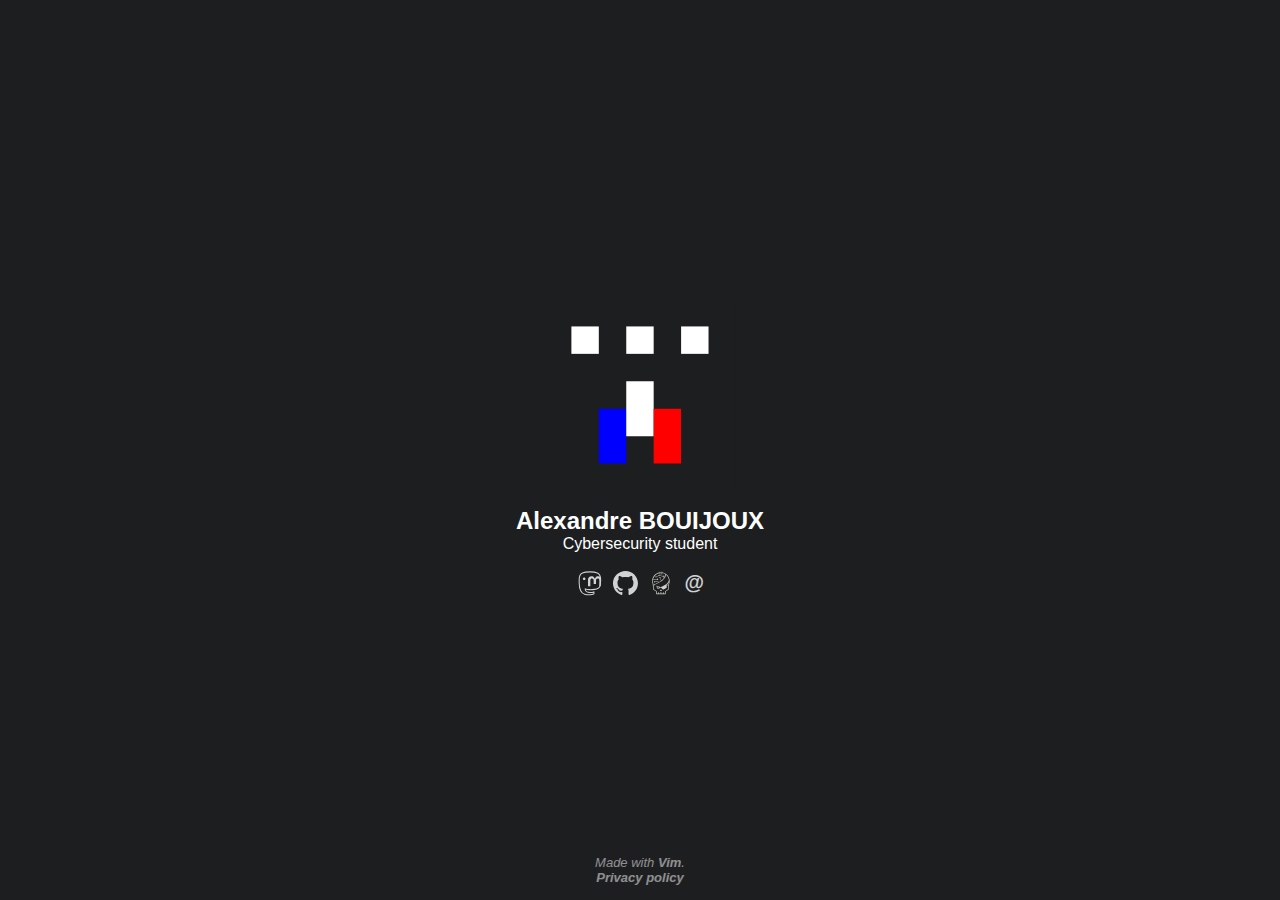
<file: index.html>
<!DOCTYPE html>
<html lang="en">
<head>
	<meta charset="UTF-8">
	<meta name=viewport content="width=device-width, initial-scale=1.0">
	<link rel="stylesheet" href="style.css">
	<link rel="icon" href="assets/logo.png">
	<title>Alexandre Bouijoux</title>
</head>
<body>
	<header>
	</header>
	
	<section>
		<img id="logo" src="assets/logo.svg" alt="Profile picture">
		<h2>Alexandre BOUIJOUX</h2>
		<p>Cybersecurity student</p>

		<div id="networks">
			<a href="https://fosstodon.org/web/@Chiogros" target="_blank"><img id="mastodon" src="assets/mastodon.svg" alt="Mastodon logo"></a>
			<a href="https://github.com/Chiogros" target="_blank"><img id="github" src="assets/github.svg" alt="GitHub logo"></a>
			<a href="https://www.root-me.org/Chiogros" target="_blank"><img id="rootme" src="assets/rootme.svg" alt="RootMe logo"></a>
			<a href="mailto:j5pg40doy@mozmail.com" target="_blank"><p id="email">@</p></a>
		</div>
	</section>
	
	<footer>
		<p>Made with <a href="https://www.vim.org/">Vim</a>.</p>
		<p><a href="privacy.html">Privacy policy</a></p>
	</footer>
</body>
</html>
</file>
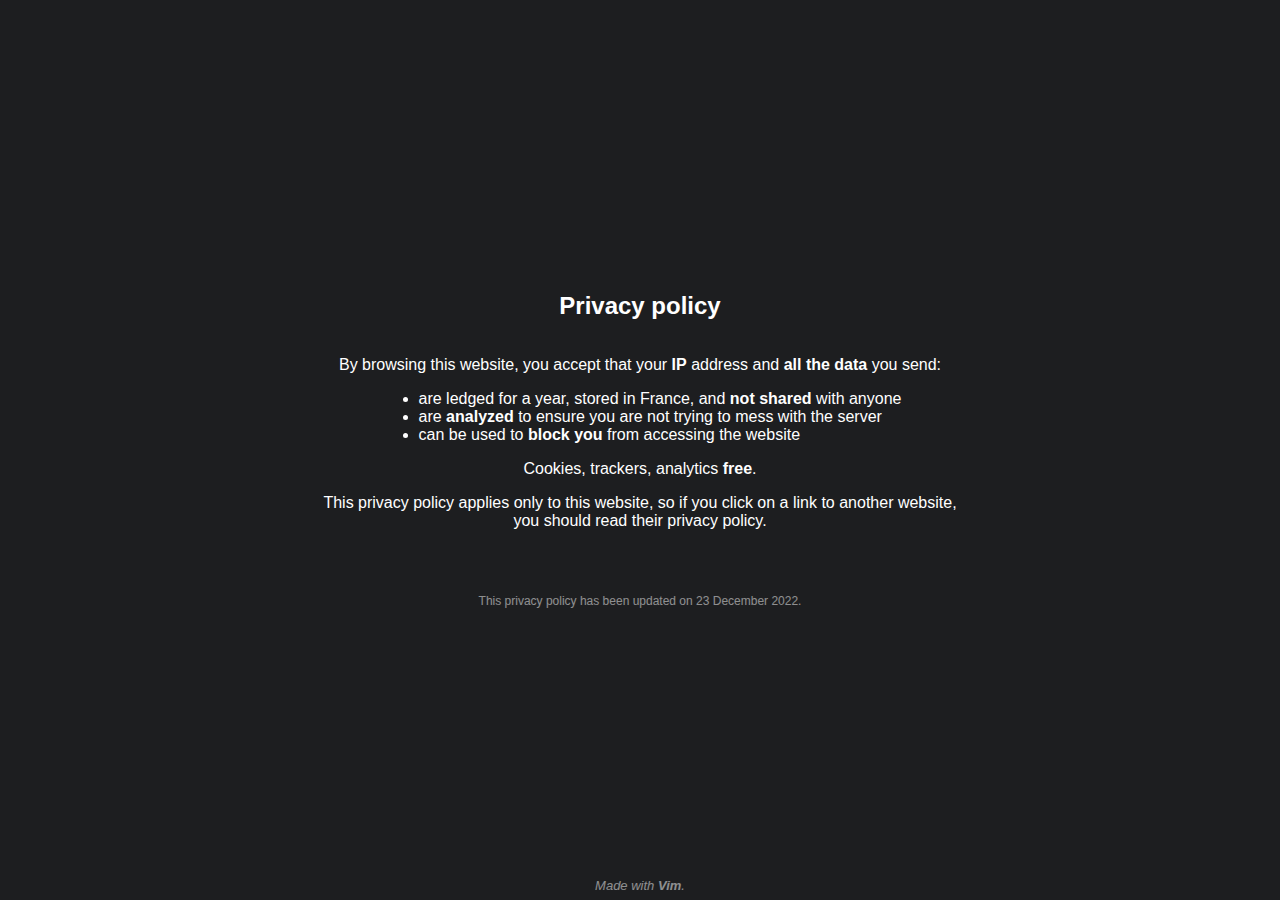
<file: privacy.html>
<!DOCTYPE html>
<html lang="en">
<head>
	<meta charset="UTF-8">
	<meta name=viewport content="width=device-width, initial-scale=1.0">
	<link rel="stylesheet" href="style.css">
	<link rel="icon" href="assets/logo.png">
	<title>Alexandre Bouijoux</title>
</head>
<body>
	<header>
	</header>
	
	<section>
		<h2 style="margin-bottom: 1.5em">Privacy policy</h2>
		<p>By browsing this website, you accept that your <b>IP</b> address and <b>all the data</b> you send:</p>
		<ul>
			<li>are ledged for a year, stored in France, and <b>not shared</b> with anyone</li>
			<li>are <b>analyzed</b> to ensure you are not trying to mess with the server</li>
			<li>can be used to <b>block you</b> from accessing the website</li>
		</ul>

		<p style="margin-bottom: 1em">Cookies, trackers, analytics <b>free</b>.</p>

		<p style="margin-bottom: 4em">This privacy policy applies only to this website, so if you click on a link to another website, you should read their privacy policy.</p>
		<p style="font-size: 0.75em; opacity: 0.5">This privacy policy has been updated on 23 December 2022.</p>
	
	</section>
	
	<footer>
		<p>Made with <a href="https://www.vim.org/">Vim</a>.</p>
	</footer>
</body>
</html>
</file>
<file: style.css>
body {
	margin: 0em;
	font-family: sans-serif;
	background-color: #1d1e20;
	color: white;
}


/* Change default behaviors */
p,h1,h2,h3,h4,h5,h6 {
	text-align: center;
	margin: 0em;
}


/* Hyperlinks */
a {
	text-decoration-line: none;
	font-weight: bold;
	color: white;
}

a:hover {
	opacity: 0.6;
}


/* Horizontal alignment */
header,section,footer {
	position: absolute;
	left: 50%;
	transform: translate(-50%, -50%);
}


/* Vertical alignments */
header {
	top: 5%;
}

section {
	top: 50%;
	display: flex;
	flex-direction: column;
	align-items: center;
}

footer {
	bottom: 0%;
	font-style: italic;
	opacity: 0.5;
	font-size: small;
}


#logo {
	max-width: 12em;
	margin-bottom: 1em;
}

#networks {
	display: flex;
	justify-content: space-between;
	align-items: center;
	margin-top: 1em;
	width: 8em;
	opacity: 0.8;
}

#mastodon, #rootme {
	max-width: 1.75em;
}

#github {
	max-width: 1.55em;
}

#email {
	display: inline;
	vertical-align: super;
	font-size: 1.25em;
}
</file>
